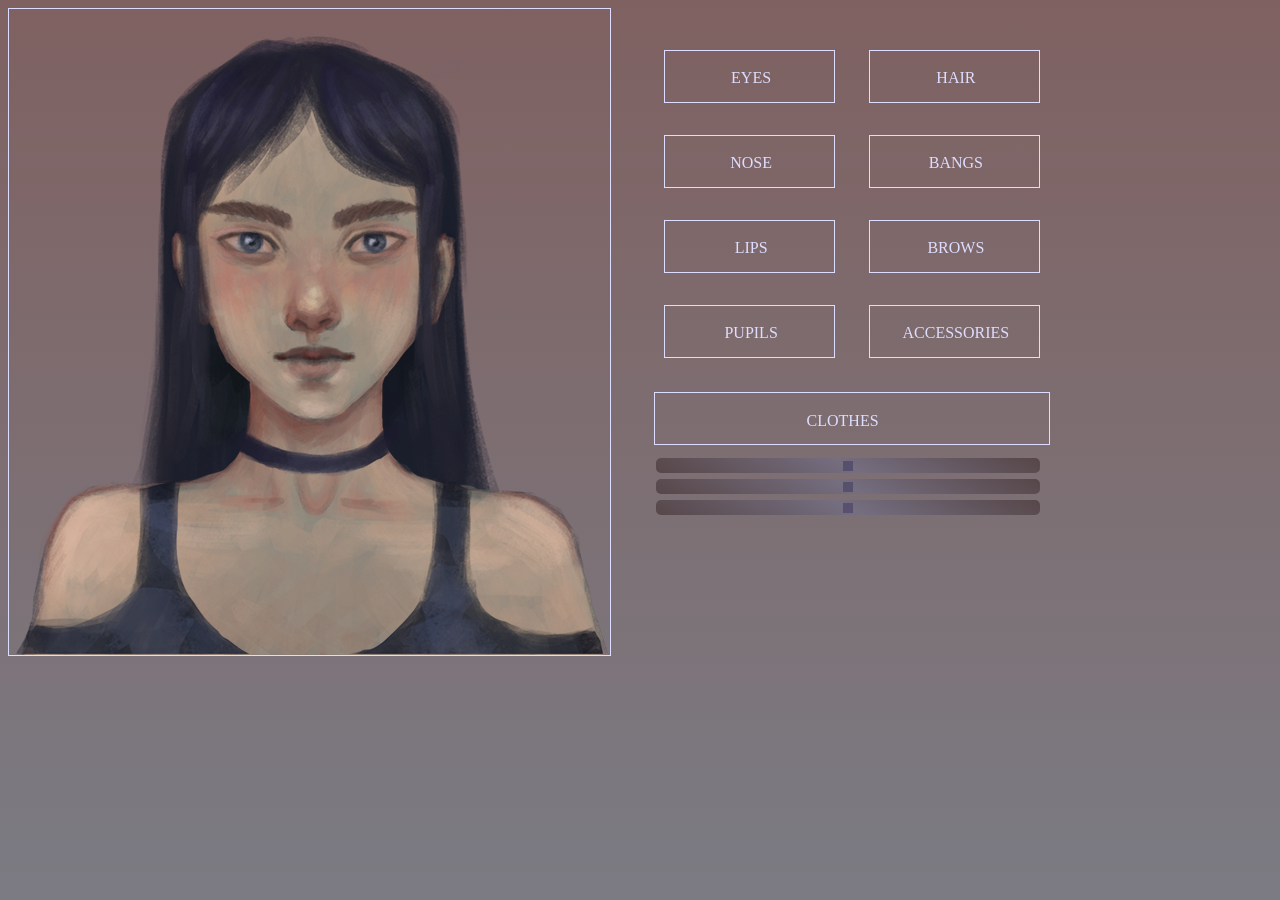
<file: index.html>
<!DOCTYPE html>
<html>
   <head>
      <meta charset="UTF-8">
      <title>Little game</title>
      <link rel = "stylesheet" href="styleBig.css">
      <script src="https://ajax.googleapis.com/ajax/libs/jquery/3.4.0/jquery.min.js"></script>
      <script src="script.js"></script>
   </head>  
   
   <body> 
      <div class = "buttonsColumn1">
         <div class="button_hola" id="eyesButton"><span>Eyes</span></div>
         <div class="button_hola" id="noseButton"><span>Nose</span></div>
         <div class="button_hola" id="lipsButton"><span>Lips</span></div>
         <div class="button_hola" id="colorButton"><span>Pupils</span></div>
      </div>
      <div class = "buttonsColumn2">
         <div class="button_hola" id="hairButton"><span>Hair</span></div>
         <div class="button_hola" id="topButton"><span>Bangs</span></div>
         <div class="button_hola" id="browsButton"><span>Brows</span></div>
         <div class="button_hola" id="accsButton"><span>Accessories</span></div>
      </div>
      <div class="button_hola" id="clothesButton"><span>Clothes</span></div>

      <div class="slider">
         <div class = "colorChange">
            <input type="range" min="0" max="360"  id="EyeColor">
         </div>
         <div class = "colorChangeTop">
            <input type="range" min="0" max="360"  id="TopColor">
         </div>
         <div class = "colorChangeHair">
            <input type="range" min="0" max="360"  id="HairColor">
         </div>
      </div>

      <div class="image-stack" id="screenshot">         
         <!-- туловище -->
         <div class="image" style="z-index: 2;">
             <img src="images/main.png" style="border: solid 1px; color: #ddf;">
         </div>
         
         <!-- глаза -->
         <div class="image" id= "eyesId" style="z-index: 3;">
             <img src="images/eyes1.png">
         </div>

         <!-- волосы -->
         <div class="image" id= "hairId" style="z-index: 1;">
             <img src="images/hair1.png" id = "forchangeHair">
         </div>

         <!-- челка -->
         <div class="image" id="topId" style="z-index: 4;">
             <img src="images/top1.png" id = "forchangeTop">
         </div>

         <!-- нос -->
         <div class="image" id= "noseId" style="z-index: 4;">
            <img src="images/nose1.png">
        </div>
        
         <!-- зрачок -->
         <div class="image" id= "colorId" style="z-index: 4;">
            <img src="images/color1.png" id = "forchange">
        </div>

        <!-- рот -->
        <div class="image" id= "lipsId" style="z-index: 4;">
           <img src="images/lips1.png">
        </div>

         <!-- брови -->
         <div class="image" id= "browsId" style="z-index: 3;">
            <img src="images/brows1.png">
        </div>

         <!-- аксессуары -->
         <div class="image" id= "accsId" style="z-index: 3;">
            <img src="images/accs1.png">
         </div>

         <!-- одежда -->
         <div class="image" id= "clothesId" style="z-index: 4;">
            <img src="images/clothes1.png">
         </div>
      </div>
   </body>
</html>
</file>
<file: styleBig.css>
html { overflow-x:  hidden; }
body{
  background: linear-gradient(0deg, #7b7b83, #7f6161);
  background-attachment: fixed;
}

.image-stack {
  position: absolute;
  display: grid;
  grid-template-columns: 100px;
}
.image {
  grid-column: 1;
  grid-row: 1;
}

.buttonsColumn1, .buttonsColumn2{  
  margin-top: 2%;
  position: absolute;
  display: flex;
  flex-direction: column;
  display: inline-block;
  width: 15%;  
  min-width: 10px;
}
.buttonsColumn1{
    margin-left: 50%;
}
.buttonsColumn2{  
    margin-left: 66%;
}

#clothesButton{
  width: 30%;
  margin-left: 50.5%;
  margin-top: 30%;
  position: absolute;
  min-width: 10%;
}

#eyesButton, #noseButton, #hairButton,
#topbutton, #lipsButton, #colorButton,
#accsButton, #topButton, #browsButton{
  width: 83%;
}

.button_hola, .button_hola::before,
.button_hola::after, .button_hola span,
.button_hola span::before,
.button_hola span::after{
  transition: all ease .5s;
}
    
.button_hola{
  position: relative;
  display: inline-block;
  padding: 0.3em;
  margin: 1em;
  border: solid 1px;
  text-transform: uppercase;
  cursor: pointer;
  color: #ddf;
  text-align: left;
  padding-top: 1vh;
  min-width: 10px;
  display: inline-block;
}
.button_hola span{
  text-align: center;
  display: inline-block;
  width: 90%;
  height: 20%;
  padding: 0.6em 0.6em;
  min-width: 10px;
}   

/*Для подсвечивания при наведении*/ 
.button_hola:hover{
  box-shadow: 0 0 5em .5em rgba(50,50,150,0.5);
}
#clothesButton:hover{
  box-shadow: 0 0 5em .5em rgba(0, 0, 3, 0.5);
}

/*/////////////////////////////////////////*/
.slider{
  position: absolute;
  width: 15%;
  margin-top: 35%;
  margin-left: 50.5%;
}
input[type='range']{
  -webkit-appearance: none; /*переопределение основных свойст внешнего вида ползунка*/
  width: 200%;/*ширина*/
  height: 15px; /*высота*/
  border-radius: 5px; /*скругление углов*/
  background: linear-gradient(30deg,  #301e1e, #6f6f8d, #301e1e); 
  outline: none; /*граница при изменении*/
  opacity: 0.5; /*прозрачность*/ 
}
input[type='range']::-webkit-slider-thumb {
  -webkit-appearance: none !important;
  background:rgb(51, 51, 105);
  height:10px;
  width:10px;
}
</file>
